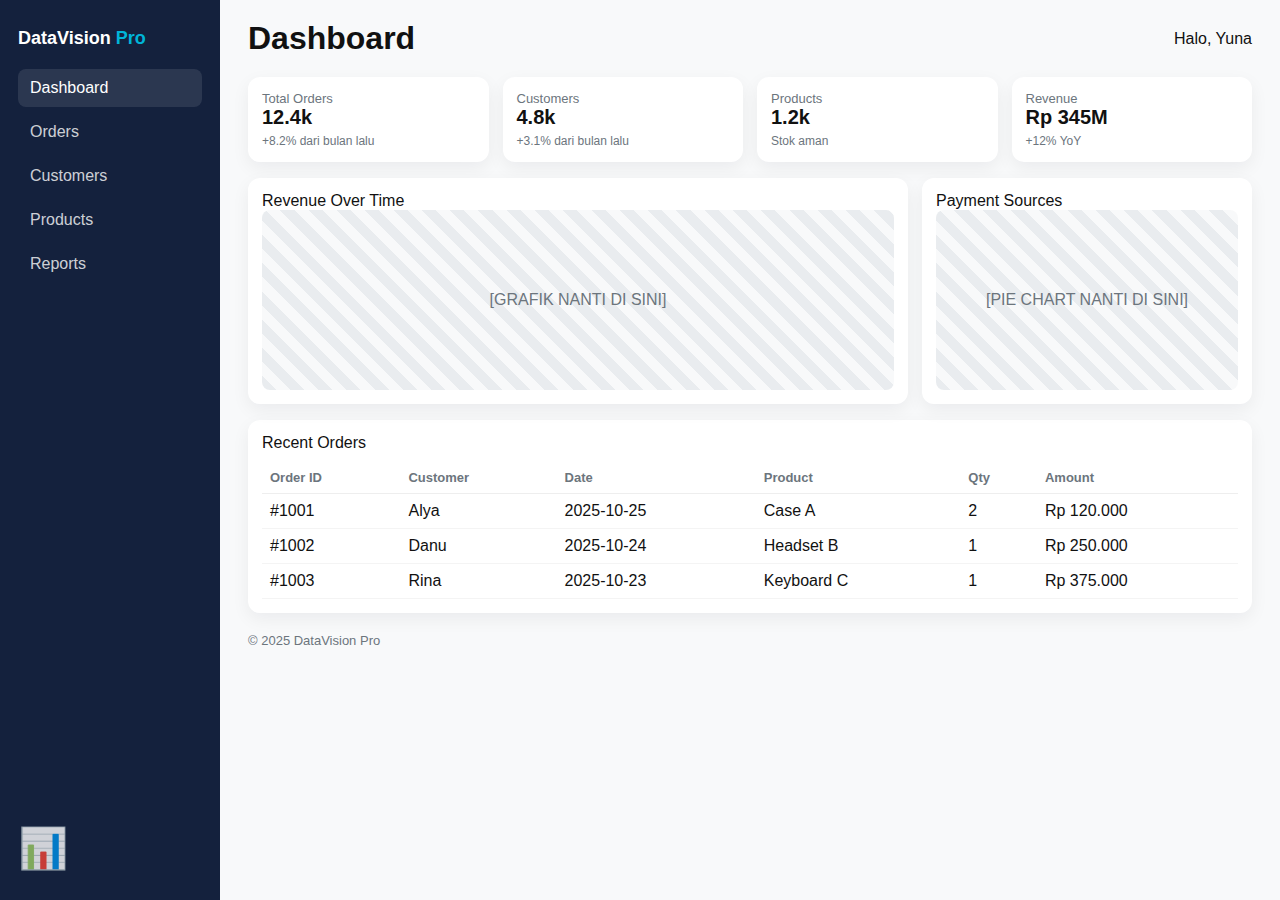
<file: visual/index.html>
<!doctype html>
<html lang="id">
<head>
  <meta charset="utf-8">
  <meta name="viewport" content="width=device-width, initial-scale=1">
  <title>DataVision Pro - Dashboard</title>
  <link rel="stylesheet" href="css/style.css">

</head>
<body>
  <div class="app">
    <aside class="sidebar">
      <div class="brand">DataVision <span class="pro">Pro</span></div>
      <nav class="nav">
        <a class="nav-item active">Dashboard</a>
        <a class="nav-item">Orders</a>
        <a class="nav-item">Customers</a>
        <a class="nav-item">Products</a>
        <a class="nav-item">Reports</a>
      </nav>
      <div class="side-illustration">📊</div>
    </aside>

    <main class="main">
      <header class="header">
        <h1>Dashboard</h1>
        <div class="user">Halo, Yuna</div>
      </header>

      <section class="cards">
        <div class="card">
          <div class="card-title">Total Orders</div>
          <div class="card-value">12.4k</div>
          <div class="card-sub">+8.2% dari bulan lalu</div>
        </div>
        <div class="card">
          <div class="card-title">Customers</div>
          <div class="card-value">4.8k</div>
          <div class="card-sub">+3.1% dari bulan lalu</div>
        </div>
        <div class="card">
          <div class="card-title">Products</div>
          <div class="card-value">1.2k</div>
          <div class="card-sub">Stok aman</div>
        </div>
        <div class="card">
          <div class="card-title">Revenue</div>
          <div class="card-value">Rp 345M</div>
          <div class="card-sub">+12% YoY</div>
        </div>
      </section>

      <section class="charts-placeholder">
        <div class="card chart">
          <div class="card-header">Revenue Over Time</div>
          <div class="placeholder">[GRAFIK NANTI DI SINI]</div>
        </div>
        <div class="card chart">
          <div class="card-header">Payment Sources</div>
          <div class="placeholder">[PIE CHART NANTI DI SINI]</div>
        </div>
      </section>

      <section class="table card">
        <div class="card-header">Recent Orders</div>
        <table>
          <thead>
            <tr><th>Order ID</th><th>Customer</th><th>Date</th><th>Product</th><th>Qty</th><th>Amount</th></tr>
          </thead>
          <tbody>
            <tr><td>#1001</td><td>Alya</td><td>2025-10-25</td><td>Case A</td><td>2</td><td>Rp 120.000</td></tr>
            <tr><td>#1002</td><td>Danu</td><td>2025-10-24</td><td>Headset B</td><td>1</td><td>Rp 250.000</td></tr>
            <tr><td>#1003</td><td>Rina</td><td>2025-10-23</td><td>Keyboard C</td><td>1</td><td>Rp 375.000</td></tr>
          </tbody>
        </table>
      </section>

      <footer class="footer">© 2025 DataVision Pro</footer>
    </main>
  </div>
</body>
</html>
</file>
<file: visual/css/style.css>
* {
  box-sizing: border-box;
  margin: 0;
  padding: 0;
  font-family: Inter, sans-serif;
}

:root {
  --bg: #f8f9fa;
  --sidebar: #14213d;
  --accent: #00b4d8;
  --card: #ffffff;
  --muted: #6c757d;
}

body {
  background: var(--bg);
  color: #111;
}

.app {
  display: flex;
  min-height: 100vh;
}

.sidebar {
  width: 220px;
  background: var(--sidebar);
  color: white;
  padding: 28px 18px;
  display: flex;
  flex-direction: column;
}

.brand {
  font-weight: 700;
  font-size: 18px;
}
.brand .pro {
  color: var(--accent);
}

.nav {
  margin-top: 20px;
  display: flex;
  flex-direction: column;
  gap: 6px;
}

.nav-item {
  padding: 10px 12px;
  border-radius: 8px;
  color: rgba(255, 255, 255, 0.8);
  cursor: pointer;
}

.nav-item.active {
  background: rgba(255, 255, 255, 0.1);
  color: white;
}

.side-illustration {
  margin-top: auto;
  font-size: 40px;
  opacity: 0.8;
}

.main {
  flex: 1;
  padding: 20px 28px;
}

.header {
  display: flex;
  justify-content: space-between;
  align-items: center;
  margin-bottom: 20px;
}

.cards {
  display: grid;
  grid-template-columns: repeat(4, 1fr);
  gap: 14px;
  margin-bottom: 16px;
}

.card {
  background: var(--card);
  padding: 14px;
  border-radius: 12px;
  box-shadow: 0 6px 18px rgba(16, 24, 40, 0.06);
}

.card-title {
  font-size: 13px;
  color: var(--muted);
}
.card-value {
  font-size: 20px;
  font-weight: 700;
}
.card-sub {
  font-size: 12px;
  color: var(--muted);
  margin-top: 5px;
}

.charts-placeholder {
  display: grid;
  grid-template-columns: 2fr 1fr;
  gap: 14px;
  margin-bottom: 16px;
}

.placeholder {
  background: repeating-linear-gradient(
    45deg,
    #e9ecef,
    #e9ecef 10px,
    #f8f9fa 10px,
    #f8f9fa 20px
  );
  border-radius: 8px;
  height: 180px;
  display: flex;
  justify-content: center;
  align-items: center;
  color: var(--muted);
}

.table table {
  width: 100%;
  border-collapse: collapse;
  margin-top: 10px;
}
.table th {
  font-size: 13px;
  color: var(--muted);
  border-bottom: 1px solid #eee;
  text-align: left;
  padding: 8px;
}
.table td {
  padding: 8px;
  border-bottom: 1px solid #f4f4f4;
}

.table tr:hover {
  background: rgba(0, 180, 216, 0.05);
}

.footer {
  margin-top: 20px;
  font-size: 13px;
  color: var(--muted);
}

@media (max-width: 900px) {
  .cards {
    grid-template-columns: repeat(2, 1fr);
  }
  .charts-placeholder {
    grid-template-columns: 1fr;
  }
  .sidebar {
    display: none;
  }
}
</file>
